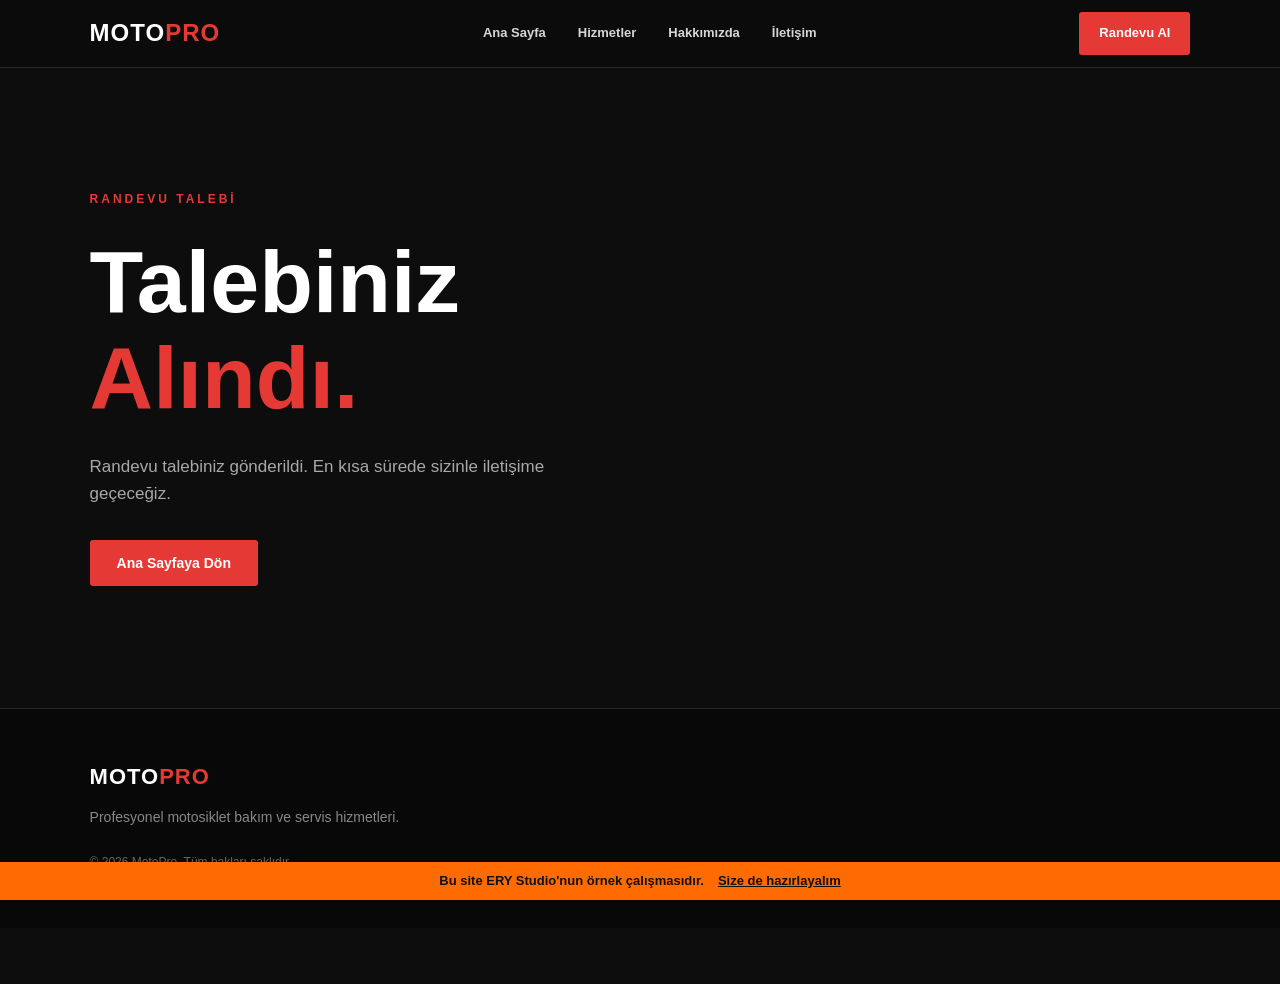
<file: tesekkurler.html>
<!DOCTYPE html>
<html lang="tr">
<head>
<meta charset="UTF-8">
<meta name="viewport" content="width=device-width, initial-scale=1.0">
<meta name="description" content="MotoPro randevu talebi teşekkür sayfası.">
<meta name="robots" content="noindex">
<title>Teşekkürler | MotoPro</title>
<link rel="stylesheet" href="style.css">
<link rel="icon" type="image/jpeg" href="images/favicon.jpg">
</head>

<body>

<header class="header">
    <a href="index.html" class="logo">MOTO<span>PRO</span></a>
    <nav>
        <a href="index.html">Ana Sayfa</a>
        <a href="index.html#hizmetler">Hizmetler</a>
        <a href="index.html#hakkimizda">Hakkımızda</a>
        <a href="index.html#iletisim">İletişim</a>
    </nav>
    <a href="index.html#iletisim" class="header-button">Randevu Al</a>
</header>

<main>
    <section class="page-thanks">
        <p class="section-label">RANDEVU TALEBİ</p>
        <h1>Talebiniz<br><span>Alındı.</span></h1>
        <p>Randevu talebiniz gönderildi. En kısa sürede sizinle iletişime geçeceğiz.</p>
        <a href="index.html" class="button button-primary">Ana Sayfaya Dön</a>
    </section>
</main>

<footer>
    <div class="footer-logo">MOTO<span>PRO</span></div>
    <p>Profesyonel motosiklet bakım ve servis hizmetleri.</p>
    <p class="copyright">© 2026 MotoPro. Tüm hakları saklıdır.</p>
</footer>

<div class="ery-demo">
    <span>Bu site ERY Studio'nun örnek çalışmasıdır.</span>
    <a href="https://wa.me/905325023600?text=Merhaba%2C%20MotoPro%20%C3%B6rne%C4%9Fini%20g%C3%B6rd%C3%BCm%2C%20bana%20da%20site%20istiyorum." target="_blank" rel="noopener">Size de hazırlayalım</a>
</div>

</body>
</html>
</file>
<file: style.css>
/* ========================================
   MOTOPRO - style.css (tek dosya)
======================================== */

:root {
    --bg: #0d0d0d;
    --bg-2: #141414;
    --card: #181818;
    --line: #2a2a2a;
    --red: #e53935;
    --red-dark: #c62d2a;
    --text: #ffffff;
    --muted: #a8a8a8;
}

* { box-sizing: border-box; }

html { scroll-behavior: smooth; }

body {
    margin: 0;
    background: var(--bg);
    color: var(--text);
    font-family: Arial, Helvetica, sans-serif;
    line-height: 1.6;
}

a { color: inherit; text-decoration: none; }

h1, h2, h3 { line-height: 1.1; margin: 0; }

section[id] { scroll-margin-top: 80px; }

a:focus-visible, button:focus-visible, input:focus-visible,
select:focus-visible, textarea:focus-visible {
    outline: 2px solid #fff;
    outline-offset: 2px;
}


/* ========================================
   HEADER
======================================== */

.header {
    position: sticky;
    top: 0;
    z-index: 1000;

    height: 68px;
    padding: 0 7%;

    display: flex;
    align-items: center;
    justify-content: space-between;
    gap: 16px;

    background: #0b0b0b;
    border-bottom: 1px solid var(--line);
}

.logo {
    font-size: 24px;
    font-weight: 900;
    letter-spacing: 1px;
    white-space: nowrap;
}

.logo span, .footer-logo span { color: var(--red); }

.header nav { display: flex; gap: 32px; }

.header nav a {
    color: #d6d6d6;
    font-size: 13px;
    font-weight: bold;
    transition: color .25s;
}

.header nav a:hover { color: var(--red); }

.header-button {
    padding: 11px 20px;
    background: var(--red);
    color: #fff;
    font-size: 13px;
    font-weight: bold;
    border-radius: 3px;
    white-space: nowrap;
    transition: background .25s;
}

.header-button:hover { background: var(--red-dark); }


/* ========================================
   HERO
======================================== */

.hero {
    min-height: 620px;
    display: flex;
    align-items: center;
    padding: 90px 7%;

    background-image:
        linear-gradient(90deg, rgba(8,8,8,.97) 0%, rgba(8,8,8,.85) 38%, rgba(8,8,8,.35) 75%, rgba(8,8,8,.15) 100%),
        url("images/hero.jpg");
    background-color: #0b0b0b;
    background-size: cover;
    background-position: center right;
    background-repeat: no-repeat;
}

.hero-content { max-width: 660px; }

.hero-small {
    margin: 0 0 18px;
    color: var(--red);
    font-size: 12px;
    font-weight: bold;
    letter-spacing: 3px;
}

.hero h1 {
    font-size: clamp(38px, 6.2vw, 74px);
    font-weight: 900;
    letter-spacing: -1px;
}

.hero h1 span { color: var(--red); }

.hero-text {
    max-width: 520px;
    margin: 24px 0 32px;
    color: #cfcfcf;
    font-size: 17px;
}

.hero-buttons {
    display: flex;
    flex-wrap: wrap;
    gap: 14px;
}


/* ========================================
   BUTONLAR
======================================== */

.button {
    display: inline-block;
    padding: 14px 26px;
    border: 1px solid transparent;
    border-radius: 3px;
    font: bold 14px Arial, sans-serif;
    text-align: center;
    cursor: pointer;
    transition: background .25s, border-color .25s, color .25s;
}

.button-primary { background: var(--red); color: #fff; }
.button-primary:hover { background: var(--red-dark); }

.button-secondary {
    background: transparent;
    border-color: #666;
    color: #fff;
}

.button-secondary:hover { border-color: var(--red); color: var(--red); }


/* ========================================
   BÖLÜM BAŞLIKLARI
======================================== */

.services, .about, .contact { padding: 100px 7%; }

.section-title { margin-bottom: 48px; }

.section-title p, .section-label {
    margin: 0 0 12px;
    color: var(--red);
    font-size: 12px;
    font-weight: bold;
    letter-spacing: 3px;
}

.section-title h2 { font-size: clamp(30px, 4vw, 46px); font-weight: 900; }


/* ========================================
   HİZMETLER
======================================== */

.services { background: var(--bg-2); }

.service-grid {
    display: grid;
    grid-template-columns: repeat(3, 1fr);
    gap: 20px;
}

.service-card {
    padding: 30px;
    background: var(--card);
    border: 1px solid var(--line);
    border-radius: 4px;
    transition: border-color .25s, transform .25s;
}

.service-card:hover { border-color: var(--red); transform: translateY(-4px); }

.service-number {
    margin-bottom: 26px;
    color: var(--red);
    font-size: 12px;
    font-weight: bold;
    letter-spacing: 2px;
}

.service-card h3 { margin-bottom: 12px; font-size: 21px; }

.service-card p { margin: 0; color: var(--muted); font-size: 15px; }


/* ========================================
   HAKKIMIZDA
======================================== */

.about {
    display: grid;
    grid-template-columns: 1.2fr 1fr;
    gap: 70px;
    align-items: center;
}

.about-content h2 { margin-bottom: 24px; font-size: clamp(30px, 4vw, 46px); font-weight: 900; }

.about-content p:not(.section-label) {
    max-width: 560px;
    color: var(--muted);
    font-size: 17px;
}

.about-box {
    display: flex;
    flex-direction: column;
    gap: 14px;
}

.about-box div {
    display: flex;
    align-items: center;
    gap: 18px;
    padding: 20px 24px;
    background: var(--card);
    border: 1px solid var(--line);
    border-left: 3px solid var(--red);
    border-radius: 4px;
}

.about-box strong { color: var(--red); font-size: 14px; letter-spacing: 2px; }
.about-box span { font-size: 16px; font-weight: bold; }


/* ========================================
   CTA
======================================== */

.cta {
    margin: 0 7% 100px;
    padding: 50px;
    display: flex;
    align-items: center;
    justify-content: space-between;
    gap: 30px;
    background: var(--card);
    border: 1px solid var(--red);
    border-radius: 4px;
}

.cta p {
    margin: 0 0 10px;
    color: var(--red);
    font-size: 12px;
    font-weight: bold;
    letter-spacing: 3px;
}

.cta h2 { margin-bottom: 12px; font-size: clamp(28px, 4vw, 42px); font-weight: 900; }

.cta span { color: var(--muted); }


/* ========================================
   İLETİŞİM
======================================== */

.contact { background: var(--bg-2); }

.contact-grid {
    display: grid;
    grid-template-columns: .9fr 1.1fr;
    gap: 60px;
}

.contact-info { display: flex; flex-direction: column; gap: 22px; }

.contact-item { padding-bottom: 20px; border-bottom: 1px solid var(--line); }

.contact-item span {
    display: block;
    margin-bottom: 8px;
    color: #888;
    font-size: 11px;
    font-weight: bold;
    letter-spacing: 2px;
}

.contact-item strong { font-size: 19px; }

.contact-item a { transition: color .25s; }
.contact-item a:hover { color: var(--red); }

.whatsapp-button {
    display: block;
    width: fit-content;
    margin-top: 14px;
    padding: 11px 16px;
    border: 1px solid var(--red);
    border-radius: 3px;
    color: #fff !important;
    font-size: 13px;
    font-weight: bold;
    transition: background .2s;
}

.whatsapp-button:hover { background: #222; color: #fff !important; }


/* FORM */

.contact-form { display: flex; flex-direction: column; gap: 14px; }

.contact-form input,
.contact-form select,
.contact-form textarea {
    width: 100%;
    padding: 15px;
    background: #101010;
    color: #fff;
    border: 1px solid #333;
    border-radius: 3px;
    font: 16px Arial, sans-serif;
}

.contact-form input::placeholder,
.contact-form textarea::placeholder { color: #777; }

.contact-form input:focus,
.contact-form select:focus,
.contact-form textarea:focus { border-color: var(--red); outline: none; }

.contact-form textarea { resize: vertical; min-height: 130px; }

.contact-form .button { width: 100%; }


/* HARİTA */

.map-box {
    margin-top: 60px;
    padding: 28px;
    background: var(--card);
    border: 1px solid var(--line);
    border-radius: 4px;
}

.map-title { margin-bottom: 22px; }

.map-title span {
    display: block;
    margin-bottom: 8px;
    color: var(--red);
    font-size: 11px;
    font-weight: bold;
    letter-spacing: 2px;
}

.map-title h3 { font-size: 26px; }

.map-box iframe {
    display: block;
    width: 100%;
    height: 340px;
    border: 0;
}

.map-button {
    display: inline-block;
    margin-top: 18px;
    padding: 12px 20px;
    border: 1px solid var(--red);
    border-radius: 3px;
    font-size: 13px;
    font-weight: bold;
    transition: background .2s;
}

.map-button:hover { background: #222; }


/* ========================================
   FOOTER
======================================== */

footer {
    padding: 50px 7%;
    background: #080808;
    border-top: 1px solid var(--line);
}

.footer-logo { margin-bottom: 12px; font-size: 22px; font-weight: 900; letter-spacing: 1px; }

footer p { margin: 0 0 6px; color: #888; font-size: 14px; }

.copyright { margin-top: 24px !important; font-size: 12px !important; color: #666 !important; }


/* ========================================
   TEŞEKKÜR SAYFASI
======================================== */

.page-thanks {
    min-height: calc(100vh - 260px);
    padding: 100px 7%;
    display: flex;
    flex-direction: column;
    justify-content: center;
    align-items: flex-start;
}

.page-thanks h1 {
    margin: 12px 0 26px;
    font-size: clamp(44px, 8vw, 88px);
    font-weight: 900;
}

.page-thanks h1 span { color: var(--red); }

.page-thanks > p:not(.section-label) {
    max-width: 540px;
    margin: 0 0 32px;
    color: var(--muted);
    font-size: 17px;
}


/* ========================================
   ÖRNEK ÇALIŞMA ŞERİDİ (teslimde sil)
======================================== */

.ery-demo {
    position: fixed;
    left: 0; right: 0; bottom: 0;
    z-index: 2000;

    display: flex;
    justify-content: center;
    align-items: center;
    flex-wrap: wrap;
    gap: 6px 14px;
    padding: 10px 16px;

    background: #ff6b00;
    color: #111;
    font: bold 13px/1.4 Arial, sans-serif;
    text-align: center;
}

.ery-demo a { color: #111; text-decoration: underline; white-space: nowrap; }

body { padding-bottom: 56px; }


/* ========================================
   TABLET
======================================== */

@media (max-width: 1000px) {
    .service-grid { grid-template-columns: repeat(2, 1fr); }
    .about { grid-template-columns: 1fr; gap: 40px; }
    .contact-grid { grid-template-columns: 1fr; gap: 40px; }
    .cta { flex-direction: column; align-items: flex-start; }
}


/* ========================================
   MOBİL
======================================== */

@media (max-width: 700px) {
    .header { height: 60px; padding: 0 5%; }
    .logo { font-size: 20px; }
    .header nav { display: none; }
    .header-button { padding: 9px 14px; font-size: 12px; }

    .hero {
        min-height: 0;
        padding: 56px 5% 64px;
        background-image:
            linear-gradient(180deg, rgba(8,8,8,.88) 0%, rgba(8,8,8,.8) 100%),
            url("images/hero.jpg");
        background-position: 70% center;
    }

    .hero h1 { font-size: clamp(34px, 9.4vw, 44px); letter-spacing: -.5px; }
    .hero-text { font-size: 16px; margin: 20px 0 26px; }

    .hero-buttons { flex-direction: column; }
    .hero-buttons .button { width: 100%; }

    .services, .about, .contact { padding: 60px 5%; }
    .section-title { margin-bottom: 30px; }

    .service-grid { grid-template-columns: 1fr; }
    .service-card { padding: 24px; }

    .about-content p:not(.section-label) { font-size: 16px; }

    .cta { margin: 0 5% 60px; padding: 28px 22px; }
    .cta .button { width: 100%; }

    .map-box { margin-top: 40px; padding: 18px; }
    .map-box iframe { height: 280px; }
    .map-button { width: 100%; text-align: center; }

    .page-thanks { padding: 70px 5%; }

    body { padding-bottom: 74px; }
}
</file>
